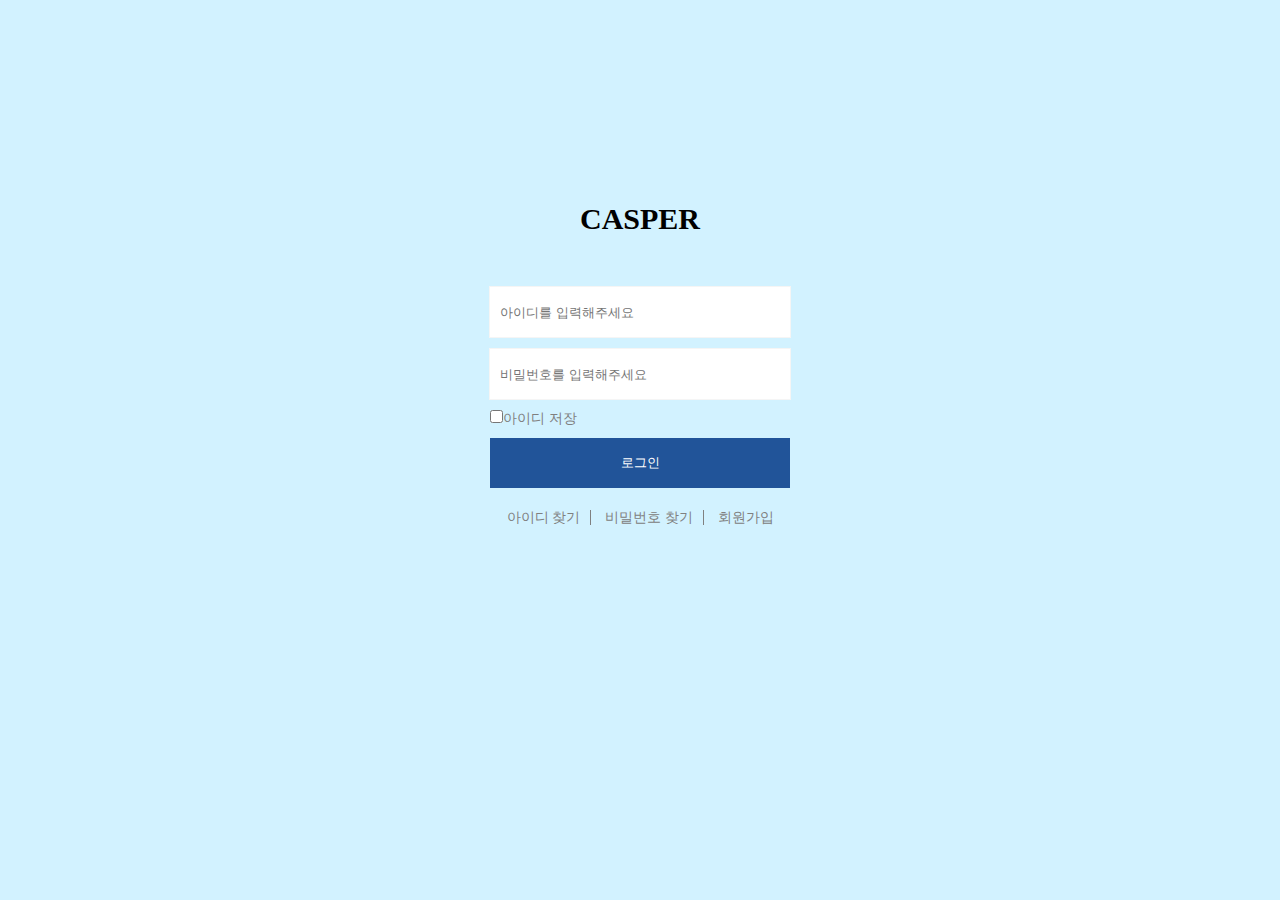
<file: login.html>
<!DOCTYPE html>
<html lang="ko">
<head>
  <meta charset="UTF-8">
  <meta name="viewport" content="width=device-width, initial-scale=1.0">
  <title>로그인 폼</title>
  <style>
    *{margin: 0; padding: 0;}
    a{color: gray; text-decoration: none; font-size: 14px; padding: 0 10px;}
    a:not(a:last-child){border-right: 1px solid gray;}

    body{width: 100%; background: rgb(210, 242, 255);}
    fieldset{border: none; width: 400px; height: 500px; margin: 8% auto; text-align: center;}
    legend{padding-top: 100px; font-size: 30px; font-weight: bold;}
    input[type=text], input[type=password]{width: 290px; height: 50px; margin-bottom: 10px; border: 1px solid whitesmoke; padding-left: 10px;}
    input[type=text]{margin-top: 50px;}
    fieldset > p:nth-of-type(3){text-align: left; margin-left: 50px; font-size: 14px; color: gray;}
    input[type=submit]{width: 300px; height: 50px; margin: 10px 0 20px; color: #fff; border: none; background: #215499;}
    fieldset > p:nth-of-type(5){margin-bottom: 50px;}
  </style>
</head>
<body>
  <form name="login"> <!-- method="post" action="받을 서버주소" -->
    <fieldset>
      <legend>CASPER</legend>
      <p>
        <label for="id_txt"></label>
        <input type="text" maxlength="16" id="id_txt" name="id_txt" placeholder="아이디를 입력해주세요" autocomplete="off">
      </p>
      <p>
        <label for="pw_txt"> </label>
        <input type="password" maxlength="16" id="pw_txt" name="pw_txt" placeholder="비밀번호를 입력해주세요" autocomplete="off">
      </p>
      <p><input type="checkbox" id="id_save"><label for="id_save">아이디 저장</label></p>
      <p><input type="submit" value="로그인" id="login_btn"></p>
      <p>
        <a href="#" title="아이디 찾기">아이디 찾기</a>
        <a href="#" title="비밀번호 찾기">비밀번호 찾기</a>
        <a href="#" title="회원가입">회원가입</a>
      </p>
    </fieldset>
  </form>

  <script src="https://ajax.googleapis.com/ajax/libs/jquery/2.2.4/jquery.min.js"></script>
  <script>
    $(document).ready(function(){

      let key = getCookie('idChk'); //쿠키이름 저장

      if(key!=""){ //만약에 key변수에 값이 있다면
        $('#id_txt').val(key); //id값을 저장
      }

      if($('#id_txt').val() !=""){ //만약에 id값이 있다면
        $('#id_save').attr('checked',true); //체크박스에 체크를 해둔다.
      }

      $('#id_save').change(function(){ //체크박스의 상태가 변경되면 아래내용 실행
        if($('#id_save').is(':checked')){ //체크박스에 체크가 된경우라면
          setCookie('idChk', $('#id_txt').val(), 7); //쿠키를 생성하고
        }else{   //그렇지 않으면 
          deleteCookie('idChk'); //쿠키를 삭제한다.
        }
      });

      $('#id_txt').keyup(function(){ //아이디 입력창에 키를 눌렀을 경우
        if($('#id_save').is(':checked')){ //체크박스에 체크가 된 경우라면
          setCookie('idChk', $('#id_txt').val(),7); //쿠키를 생성한다.
        }
      });
      
      function setCookie(cookieName, value, exdays){
        var exdate = new Date();
        exdate.setDate(exdate.getDate() + exdays);
        var cookieValue = escape(value) + ((exdays==null) ? "" : "; expires=" + exdate.toGMTString());
        document.cookie = cookieName + "=" + cookieValue;
      }
      
      function deleteCookie(cookieName){
        var expireDate = new Date();
        expireDate.setDate(expireDate.getDate() - 1);
        document.cookie = cookieName + "= " + "; expires=" + expireDate.toGMTString();
      }
        
      function getCookie(cookieName) {
        cookieName = cookieName + '=';
        var cookieData = document.cookie;
        var start = cookieData.indexOf(cookieName);
        var cookieValue = '';
        if(start != -1){
          start += cookieName.length;
          var end = cookieData.indexOf(';', start);
          if(end == -1)end = cookieData.length;
          cookieValue = cookieData.substring(start, end);
        }
        return unescape(cookieValue);
      }
    });
  </script>
</body>
</html>
</file>
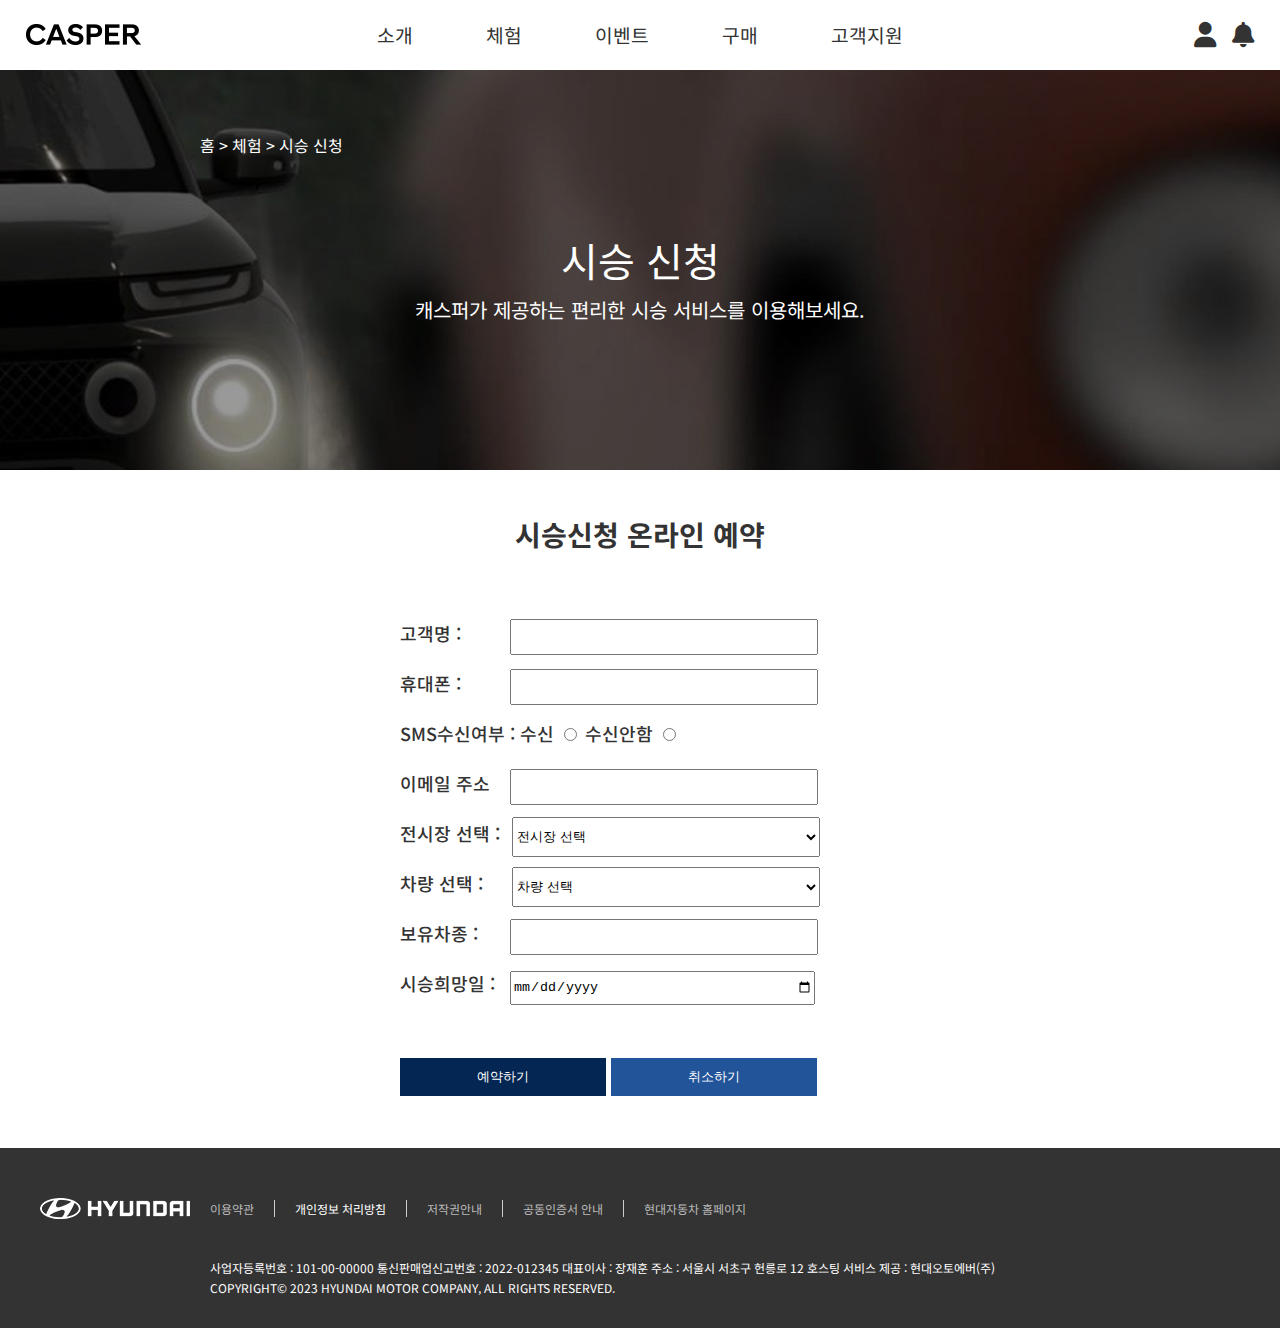
<file: test_drive2.html>
<!DOCTYPE html>
<html lang="ko">
<head>
  <meta charset="UTF-8">
  <meta name="viewport" content="width=device-width, initial-scale=1.0">
  <title>시승신청예약</title>
  <!-- 초기화 -->
  <link rel="stylesheet" type="text/css" href="./css/reset.css">
  <!-- 기본서식 -->
  <link rel="stylesheet" type="text/css" href="./css/base.css">
  <!-- 공통서식 -->
  <link rel="stylesheet" type="text/css" href="./css/common.css">
  <!-- 아이콘폰트 -->
  <link rel="stylesheet" href="https://cdnjs.cloudflare.com/ajax/libs/font-awesome/6.5.2/css/all.min.css">
  <!-- 서브페이지 서식 -->
  <style>
    header{
      position:static !important;
      background:var(--m_bg_color);
    }
    header .gnb li a{color:var(--f_color01) !important;}
    header i.fas{color:var(--f_color01) !important;}
    .sub_top{
      background:url('./images/bg-main-test-driving.125a037.jpg') 100%;
      height:400px;
      color:var(--m_bg_color);text-align: center;
    }
    .sub_top nav{text-align:left;line-height:150px;padding-left:200px;font-size:var(--f_size2);}
    .sub_top > h2{font-size:40px;padding:20px 0px;}
    .sub_top > p{font-size:20px;}

    /* 폼태그 서식 */
    .online_reserve > h2{display:none;}
    fieldset{
      width:480px;
      margin:50px auto;
    }
    fieldset > legend{
      font-weight:bold;
      text-align:center;
      font-size:28px;padding-bottom:60px;
    }
    input[type="text"], input[type='email'], input[type='date']{
      width:300px;height:30px;
    }
    label[for=s01], label[for=s02]{display:inline;}
    select,option{width:308px;height:40px;transform:translateX(-3px);}
    fieldset p{
      line-height:50px;
      font-size:18px;font-weight:500;
    }
    fieldset label{
      font-size:18px;
      display:inline-block;
      width:110px;
    }
    input[type=submit], input[type=reset]{
      width:206px;padding:10px 0px;margin-top:50px;
      background:var(--s_color01);color:#fff;
      border:none;
    }
    input[type="submit"]{background:var(--s_color02)};
  </style>
</head>
<body>
  <!-- 상단헤더영역 -->
  <header>
    <h1>
      <a href="index.html" title="메인페이지로 바로가기">
        <img src="./images/logo-casper_black.png" alt="캐스퍼로고">
      </a>
    </h1>

    <!-- 내비게이션 -->
    <nav class="gnb">
      <ul>
        <li><a href="#" title="소개">소개</a></li>
        <li><a href="#" title="체험">체험</a></li>
        <li><a href="#" title="이벤트">이벤트</a></li>
        <li><a href="#" title="구매">구매</a></li>
        <li><a href="#" title="고객지원">고객지원</a></li>
      </ul>
    </nav>

    <i class="fas fa-user"></i>
    <i class="fas fa-bell"></i><!-- 알림아이콘 -->
  </header>

  <!-- 메인콘텐츠영역 -->
  <main>
    <div class="sub_top">
      <nav>홈 &gt; 체험 &gt; <b>시승 신청</b></nav>
      <h2>시승 신청</h2>
      <p>캐스퍼가 제공하는 편리한 시승 서비스를 이용해보세요.</p>
    </div>

    <section class="online_reserve">
      <h2>시승신청 온라인 예약</h2>
      <form name="시승신청" method="post" action="./php/db_insert.php">
        <fieldset>
          <legend>시승신청 온라인 예약</legend>
          <p><label>고객명 : </label><input type="text" name="name" required></p>
          <p><label>휴대폰 : </label><input type="text" name="phone" required></p>
          <p>SMS수신여부 : 
            <label for="s01">수신</label>
            <input type="radio" name="sms" id="s01" value="Y">
            <label for="s02">수신안함</label>
            <input type="radio" name="sms" id="s02" value="N"></p>
          </p>
          <p>
            <label>이메일 주소</label><input type="email" name="email" required>
          </p>
          <p>
            <label>전시장 선택 : </label>
            <select name="region" id="region" required>
              <option value="">전시장 선택</option>
              <option value="강남점">강남점</option>
              <option value="송파점">송파점</option>
              <option value="한남점">한남점</option>
            </select>
          </p>
          <p>
            <label>차량 선택 : </label>
            <select name="car" id="car" required>
              <option value="">차량 선택</option>
              <option value="캐스퍼">캐스퍼</option>
              <option value="캐스퍼 인스">캐스퍼 인스퍼레이션</option>
              <option value="소나타">소나타</option>
              <option value="그랜저">그랜저</option>
              <option value="제네시스">제네시스</option>
            </select>
          </p>
          <p><label>보유차종 : </label><input type="text" name="my_car" required ></p>
          <p><label>시승희망일 : </label><input type="date" name="e_date" required></p>
          <p>
            <input type="submit" value="예약하기">
            <input type="reset" value="취소하기">
          </p>
        </fieldset>
      </form>
    </section>
  </main>

  <!-- 푸터영역 -->
  <footer>
    <div class="f_inner">
      <h2>
        <a href="index.html" title="메인페이지로 바로가기">
          <img src="./images/logo-hyundai.a9ebdc6.png" alt="하단로고">
        </a>
      </h2>

      <nav class="f_lnb">
        <ul>
          <li><a href="#" title="이용약관">이용약관</a></li>
          <li><a href="#" title="개인정보 처리방침">개인정보 처리방침</a></li>
          <li><a href="#" title="저작권안내">저작권안내</a></li>
          <li><a href="#" title="공동인증서 안내">공동인증서 안내</a></li>
          <li><a href="#" title="현대자동차 홈페이지">현대자동차 홈페이지</a></li>
        </ul>
      </nav>

      <address>
        <dl>
          <dt>사업자등록번호 :</dt>
          <dd>101-00-00000</dd>
          <dt>통신판매업신고번호 : </dt>
          <dd>2022-012345</dd>
          <dt>대표이사 : </dt>
          <dd>장재훈</dd>
          <dt>주소 : </dt>
          <dd>서울시 서초구 헌릉로 12</dd>
          <dt>호스팅 서비스 제공 : </dt>
          <dd>현대오토에버(주)</dd>
        </dl>
        <p>copyright&copy; 2023 hyundai motor company, all rights reserved.</p>
      </address>
    </div>
  </footer>
</body>
</html>
</file>
<file: css/base.css>
@charset "utf-8";

/* 웹폰트 */
@import url("https://fonts.googleapis.com/css2?family=Noto+Sans+KR:wght@300;400;500&display=swap");

/* root변수 설정 */
:root{
  --m_bg_color:#fff;
  --m_font:'Noto Sans KR';
  --f_size_base:12px;
  --f_size1:14px;
  --f_size2:16px;
  --f_color1:#333;
  --s_color01:#215499;
  --s_color02:#042653;
  --s_color03:#2986A7;
  --s_color04:#ccc;
  --s_color05:#f2f2f2;
}

/* body서식 */
body{
  overflow-x: hidden;
  background:var(--m_bg_color);
  font-family: var(--m_font), '맑은 고딕', sans-serif;
  font-size:var(--f_size_base);
  color:var(--f_color1);
}

/* 링크서식 */
a{
  color:var(--f_color1);
  font-size:var(--f_size_base);
  text-decoration:none;
}
</file>
<file: css/common.css>
@charset "utf-8";

/* common.css
  header, footer서식
*/
header{
  position:absolute;
  width:100%;height:70px;
  z-index:1000;
}
header > h1{
  padding:24px 0px 0px 2%;
}

/* 스크롤시 헤더 배경에 넣을 서식 */
.h_act{
  position:fixed;top:0px;left:0px;
  background:rgba(255,255,255,.8) !important;
}
.h_act .gnb li a, .h_act i{color:var(--f_color1) !important;}

/* 내비게이션 */
.gnb{  
  width:600px;
  margin:-21px auto 0 auto;
  /* transform:translateY(-21px);
  position:relative;
  top:-21px; */
}
.gnb > ul{
  display:flex;
  justify-content: space-around;
}
.gnb > ul > li > a{
  color:var(--m_bg_color);
  font-size:1.2rem;
}
.gnb > ul > li > a:hover{
  text-decoration:underline;
}
header i.fas{
  color:var(--m_bg_color);
  position:absolute;top:22px;
  font-size:1.6rem;
  cursor:pointer;
}
.fa-user{right:5%;}
.fa-bell{right:2%;}

/* m_navi */
#m_navi{
  position:fixed;
  right:20px;top:42%;
  z-index:1000;
  width:10px;height:160px;
}
#m_navi > ul{position:relative;}
#m_navi > ul > li{
  width:40px;height:40px;
  border-radius:40px;
  line-height:40px;
  transition:0.5s;
  background:rgb(42, 182, 241);
  margin-top:10px;
  /* position:absolute;right:0px; */
  transform:translateX(-100%);
  overflow:hidden;
}
#m_navi > ul > li:hover{width:200px;}
#m_navi > ul > li:hover span{
  background:var(--s_color01);
}
#m_navi > ul > li > span{
  display:inline-block;
  width:40px;height:40px;
  border-radius:50%;
  background:var(--s_color02);
  color:var(--m_bg_color);
  text-align:center;
  font-weight:bold;
}
#m_navi > ul > li > a{
  color:var(--m_bg_color);
  font-size:var(--f_size2);
  padding-left:40px;
  line-height:160%; 
}

main{}

/* 푸터서식 */
footer{
  background:var(--f_color1);
  padding:40px 0px;
  height:100px;
}
.f_inner{
  width:1200px;
  margin:0px auto;
}
footer h2{
  float:left;
  padding-top:10px;
  width:150px;height:60px;
}
.f_lnb{float:left;}
.f_lnb > ul{
  display:flex;
  padding-top:15px;
}
.f_lnb a{
  color:#bababa;
  padding:0px 20px;
  border-right:1px solid #ccc;
}
.f_lnb li:nth-child(2) a{
  color:var(--m_bg_color);
}
.f_lnb li:last-child a{border:none;}
address{
  clear:left;
  line-height:20px;
  text-transform:uppercase;
  padding-left:170px;
  color:var(--m_bg_color);
}
address dt, address dd{
  display:inline-block;
}
</file>
